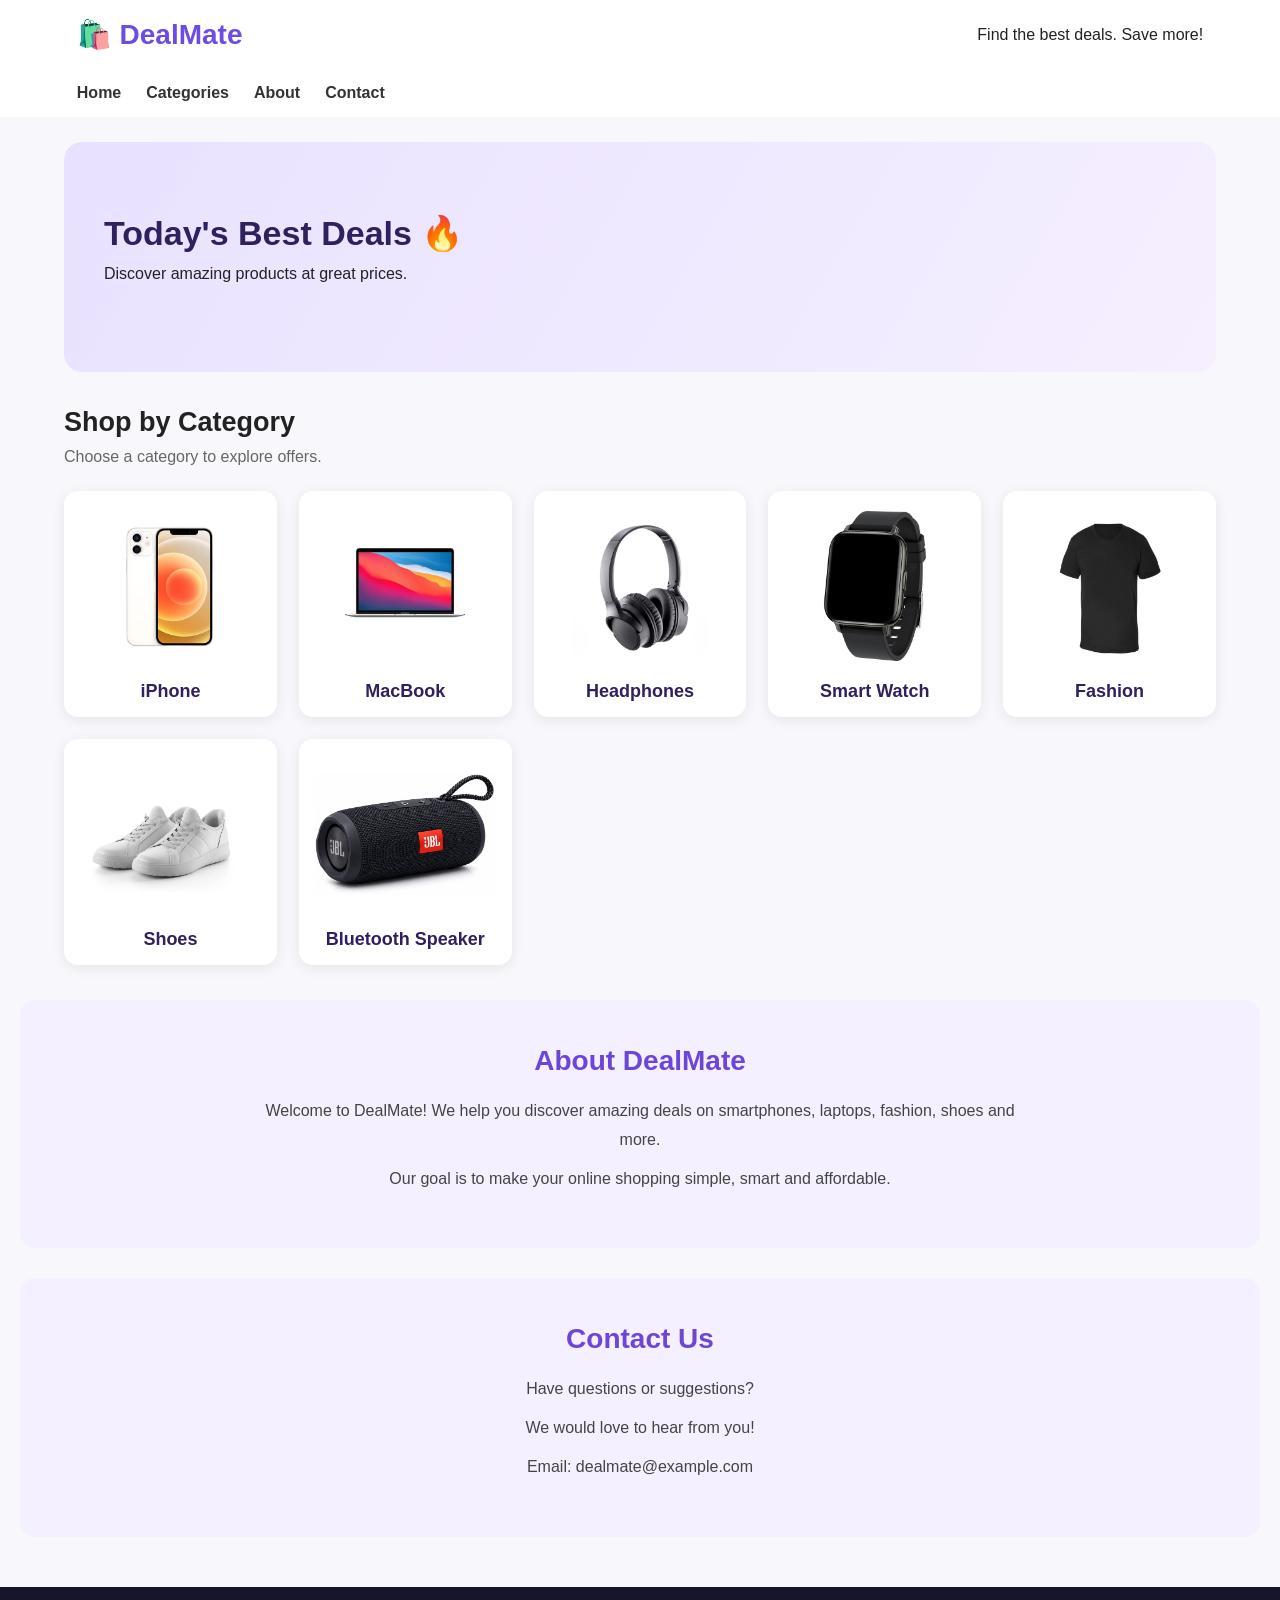
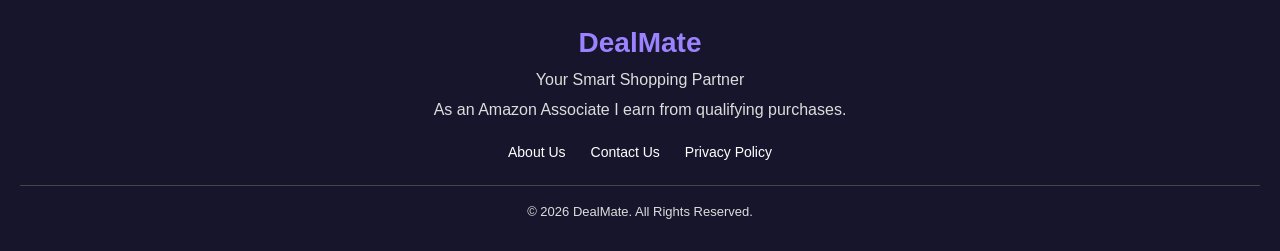
<file: index.html>
<!DOCTYPE html>
<html lang="en">
<head>
  <meta charset="UTF-8">
  <meta name="viewport" content="width=device-width, initial-scale=1.0">
  <title>DealMate - Best Shopping Deals</title>
  <link rel="stylesheet" href="style.css">
</head>
<body>

  <header>
    <h1>🛍️ DealMate</h1>
    <p>Find the best deals. Save more!</p>
  </header>

  <nav>
    <a href="#home">Home</a>
    <a href="#categories">Categories</a>
    <a href="#about">About</a>
    <a href="#contact">Contact</a>
  </nav>

  <main id="home">

    <section class="hero">
      <h2>Today's Best Deals 🔥</h2>
      <p>Discover amazing products at great prices.</p>
    </section>

    <section id="categories" class="category-section">
      <h2>Shop by Category</h2>
      <p>Choose a category to explore offers.</p>

      <div id="categoryList" class="category-grid">

        <button class="category-card" data-category="iPhone">
          <img src="images/iphone.jpg" alt="iPhone">
          <h3>iPhone</h3>
        </button>

        <button class="category-card" data-category="MacBook">
          <img src="images/macbook.jpg" alt="MacBook">
          <h3>MacBook</h3>
        </button>

        <button class="category-card" data-category="Headphones">
          <img src="images/headphones.jpg" alt="Headphones">
          <h3>Headphones</h3>
        </button>

        <button class="category-card" data-category="Smart Watch">
          <img src="images/watch.jpg" alt="Smart Watch">
          <h3>Smart Watch</h3>
        </button>

        <button class="category-card" data-category="Fashion">
          <img src="images/fashion.jpg" alt="Fashion">
          <h3>Fashion</h3>
        </button>

        <button class="category-card" data-category="Shoes">
          <img src="images/shoes.jpg" alt="Shoes">
          <h3>Shoes</h3>
        </button>

        <button class="category-card" data-category="Bluetooth Speaker">
          <img src="images/speaker.jpg" alt="Bluetooth Speaker">
          <h3>Bluetooth Speaker</h3>
        </button>

      </div>
    </section>

    <section id="categoryDeals" class="category-deals" hidden>
      <button id="backButton" class="back-button">← Back to Categories</button>
      <h2 id="categoryTitle">Category Offers</h2>
      <div class="filters">
        <input type="text" id="search" placeholder="Search products...">
      </div>
      <div id="products" class="products"></div>
    </section>

  </main>

  <section id="about" class="about">
    <h2>About DealMate</h2>
    <p>Welcome to DealMate! We help you discover amazing deals on smartphones, laptops, fashion, shoes and more.</p>
    <p>Our goal is to make your online shopping simple, smart and affordable.</p>
  </section>

  <section id="contact" class="contact">
    <h2>Contact Us</h2>
    <p>Have questions or suggestions?</p>
    <p>We would love to hear from you!</p>
    <p>Email: dealmate@example.com</p>
  </section>

  <footer class="footer">
    <h2>DealMate</h2>
    <p>Your Smart Shopping Partner</p>
    <p>As an Amazon Associate I earn from qualifying purchases.</p>

    <div class="footer-links">
      <a href="#about">About Us</a>
      <a href="#contact">Contact Us</a>
      <a href="privacy.html">Privacy Policy</a>
    </div>

    <p class="copyright">©️ 2026 DealMate. All Rights Reserved.</p>
  </footer>

  <script src="script.js"></script>
</body>
</html>
</file>
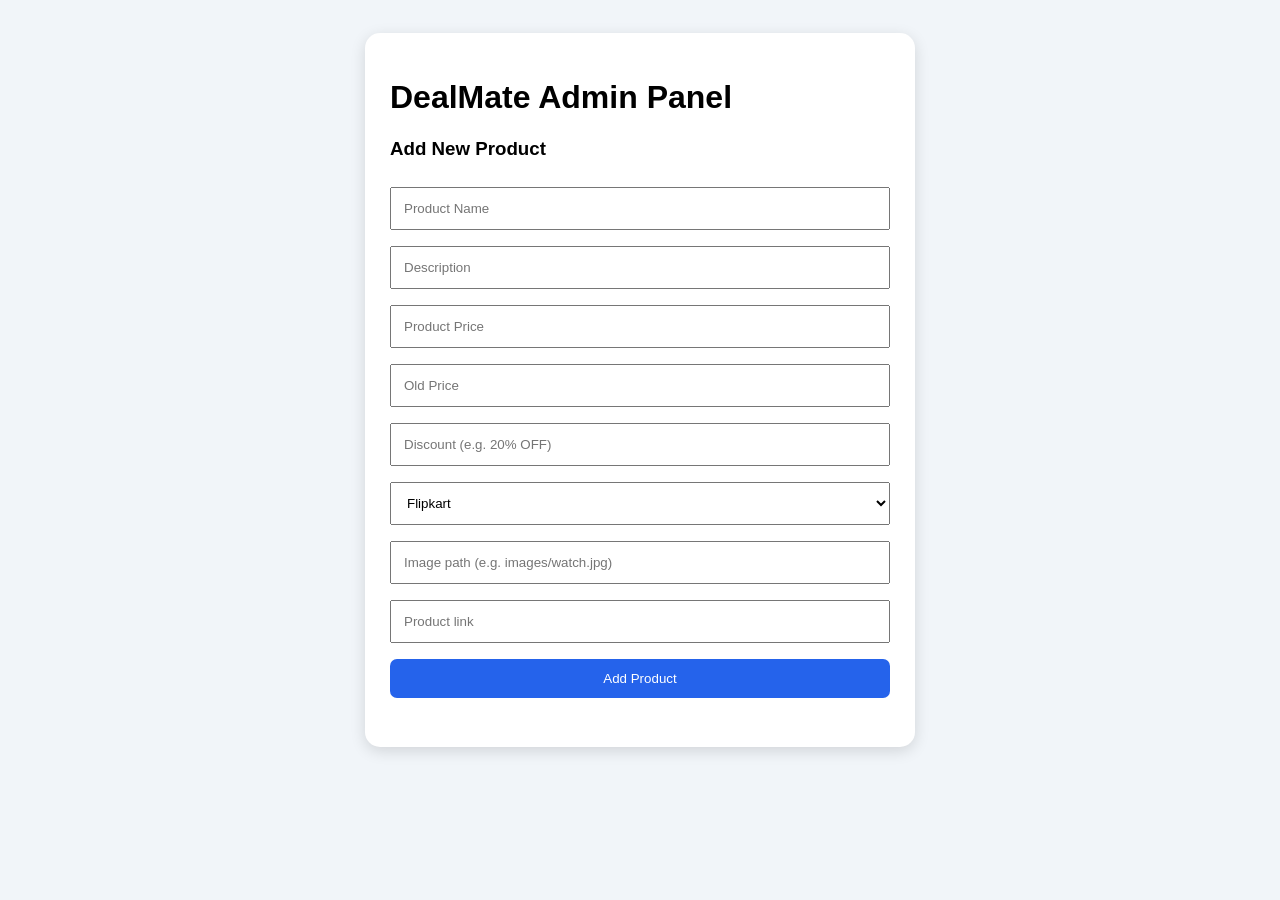
<file: admin.html>
<!DOCTYPE html>
<html lang="en">
<head>
  <meta charset="UTF-8">
  <meta name="viewport" content="width=device-width, initial-scale=1.0">
  <title>DealMate Admin</title>
  <style>
    body {
      font-family: Arial, sans-serif;
      background: #f1f5f9;
      padding: 25px;
    }
    .admin {
      max-width: 500px;
      margin: auto;
      background: white;
      padding: 25px;
      border-radius: 15px;
      box-shadow: 0 4px 15px #0002;
    }
    input, select, button {
      width: 100%;
      padding: 12px;
      margin: 8px 0;
      box-sizing: border-box;
    }
    button {
      background: #2563eb;
      color: white;
      border: none;
      border-radius: 7px;
      cursor: pointer;
    }
    #message {
      color: green;
      font-weight: bold;
    }
  </style>
</head>
<body>
  <div class="admin">
    <h1>DealMate Admin Panel</h1>
    <h3>Add New Product</h3>

    <input id="name" placeholder="Product Name">
    <input id="description" placeholder="Description">
    <input id="price" placeholder="Product Price">
    <input id="oldPrice" placeholder="Old Price">
    <input id="discount" placeholder="Discount (e.g. 20% OFF)">

    <select id="store">
      <option value="Flipkart">Flipkart</option>
      <option value="Amazon">Amazon</option>
      <option value="Meesho">Meesho</option>
    </select>

    <input id="image" placeholder="Image path (e.g. images/watch.jpg)">
    <input id="link" placeholder="Product link">

    <button onclick="addProduct()">Add Product</button>
    <p id="message"></p>
  </div>

  <script>
    function addProduct() {
      const product = {
        name: document.getElementById("name").value.trim(),
        description: document.getElementById("description").value.trim(),
        price: document.getElementById("price").value.trim(),
        oldPrice: document.getElementById("oldPrice").value.trim(),
        discount: document.getElementById("discount").value.trim(),
        store: document.getElementById("store").value,
        image: document.getElementById("image").value.trim(),
        link: document.getElementById("link").value.trim()
      };

      if (!product.name || !product.price || !product.link) {
        document.getElementById("message").textContent =
          "Please enter product name, price and link!";
        return;
      }

      const products = JSON.parse(
        localStorage.getItem("dealMateProducts") || "[]"
      );

      products.push(product);

      localStorage.setItem(
        "dealMateProducts",
        JSON.stringify(products)
      );

      document.getElementById("message").textContent =
        "Product saved successfully!";

      document.querySelectorAll("input").forEach(input => {
        input.value = "";
      });
    }
  </script>
</body>
</html>
</file>
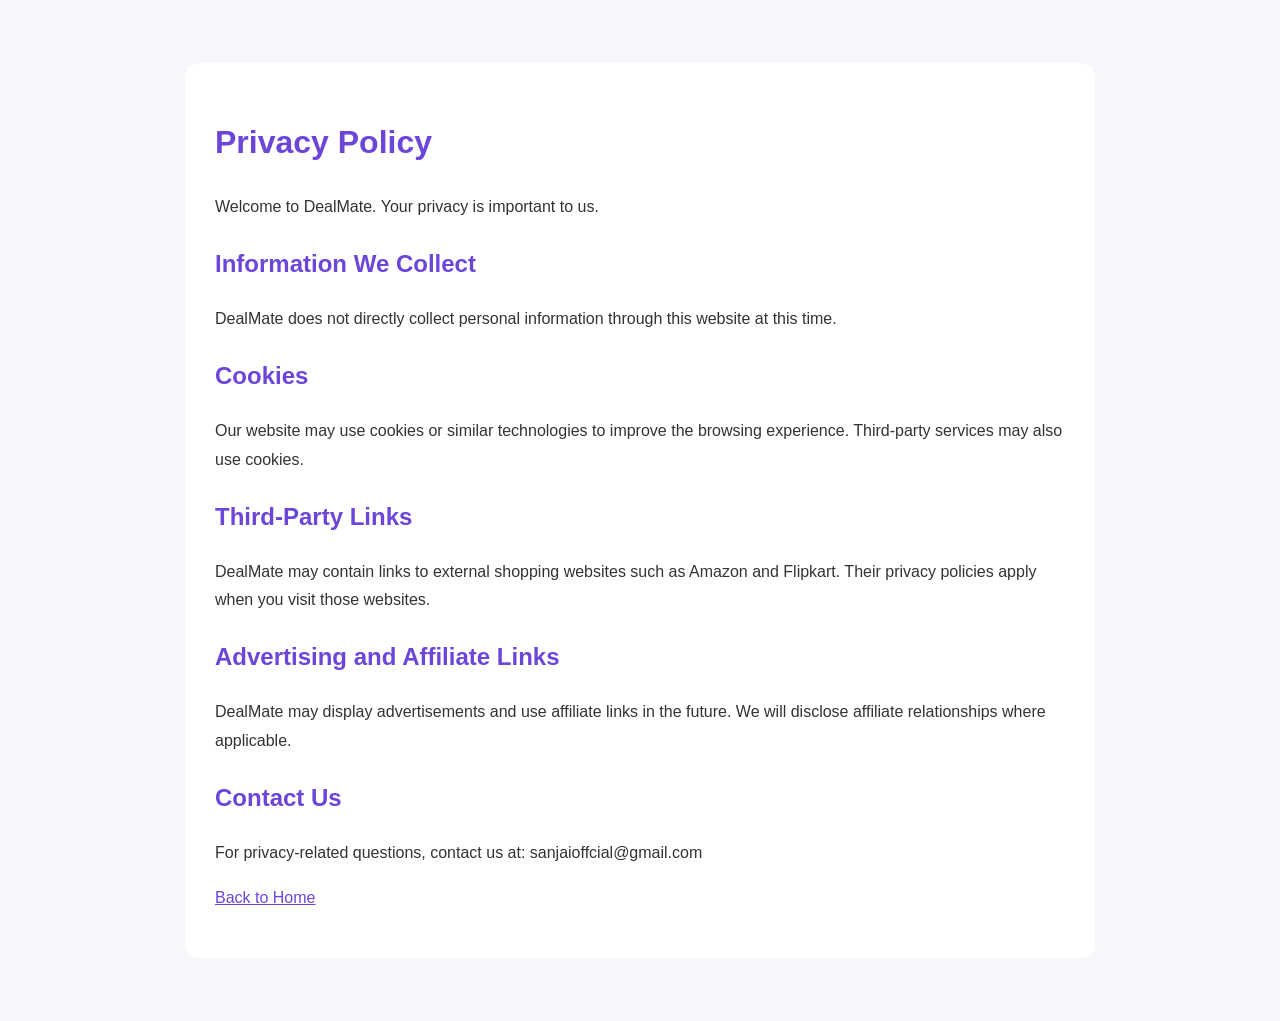
<file: privacy.html>
<!DOCTYPE html>
<html lang="en">
<head>
  <meta charset="UTF-8">
  <meta name="viewport" content="width=device-width, initial-scale=1.0">
  <title>Privacy Policy - DealMate</title>
  <style>
    body {
      font-family: Arial, sans-serif;
      background: #f8f7fc;
      color: #333;
      line-height: 1.8;
      padding: 25px;
    }
    .container {
      max-width: 850px;
      margin: 30px auto;
      background: white;
      padding: 30px;
      border-radius: 15px;
    }
    h1, h2 { color: #6c45d9; }
    a { color: #6c45d9; }
  </style>
</head>
<body>
  <div class="container">
    <h1>Privacy Policy</h1>
    <p>Welcome to DealMate. Your privacy is important to us.</p>

    <h2>Information We Collect</h2>
    <p>DealMate does not directly collect personal information through this website at this time.</p>

    <h2>Cookies</h2>
    <p>Our website may use cookies or similar technologies to improve the browsing experience. Third-party services may also use cookies.</p>

    <h2>Third-Party Links</h2>
    <p>DealMate may contain links to external shopping websites such as Amazon and Flipkart. Their privacy policies apply when you visit those websites.</p>

    <h2>Advertising and Affiliate Links</h2>
    <p>DealMate may display advertisements and use affiliate links in the future. We will disclose affiliate relationships where applicable.</p>

    <h2>Contact Us</h2>
    <p>For privacy-related questions, contact us at: sanjaioffcial@gmail.com</p>

    <p><a href="index.html">Back to Home</a></p>
  </div>
</body>
</html>
</file>
<file: style.css>
* {
  margin: 0;
  padding: 0;
  box-sizing: border-box;
}

body {
  font-family: Arial, sans-serif;
  background: #f8f8fc;
  color: #222;
}

/* Header */
header {
  width: 100%;
  padding: 18px 6%;
  background: white;
  display: flex;
  align-items: center;
  justify-content: space-between;
  box-shadow: 0 2px 10px rgba(0,0,0,0.06);
}

header h1 {
  color: #6c4ce4;
  font-size: 28px;
}

nav {
  display: flex;
  gap: 25px;
  padding: 15px 6%;
  background: white;
}

nav a {
  text-decoration: none;
  color: #333;
  font-weight: 600;
}

/* Hero */
.hero {
  margin: 25px auto;
  width: 90%;
  min-height: 230px;
  padding: 40px;
  border-radius: 18px;
  background: linear-gradient(120deg, #e9e2ff, #f5efff);
  display: flex;
  flex-direction: column;
  justify-content: center;
}

.hero h2 {
  font-size: 34px;
  color: #30205f;
  margin-bottom: 12px;
}

.hero p {
  font-size: 16px;
  margin-bottom: 18px;
}

/* Categories */
.category-section {
  width: 90%;
  margin: 35px auto;
}

.category-section > h2 {
  font-size: 27px;
  margin-bottom: 10px;
}

.category-section > p {
  color: #666;
  margin-bottom: 25px;
}

.category-grid {
  display: grid;
  grid-template-columns: repeat(auto-fit, minmax(190px, 1fr));
  gap: 22px;
}

.category-card {
  background: white;
  border: none;
  padding: 15px;
  border-radius: 14px;
  box-shadow: 0 3px 14px rgba(0,0,0,0.08);
  cursor: pointer;
  text-align: center;
  transition: transform 0.2s, box-shadow 0.2s;
}

.category-card:hover {
  transform: translateY(-5px);
  box-shadow: 0 6px 20px rgba(108,76,228,0.2);
}

.category-card img {
  width: 100%;
  height: 160px;
  object-fit: contain;
  margin-bottom: 12px;
}

.category-card h3 {
  color: #30205f;
  font-size: 18px;
}

/* Category Offers */
.category-deals {
  width: 90%;
  margin: 35px auto;
}

.category-deals[hidden],
.category-section[hidden] {
  display: none !important;
}

.category-deals h2 {
  font-size: 27px;
  margin: 20px 0;
}

.back-button {
  background: #704de5;
  color: white;
  border: none;
  padding: 12px 20px;
  border-radius: 8px;
  font-size: 15px;
  cursor: pointer;
}

.back-button:hover {
  background: #5634c5;
}

/* Search */
.filters {
  margin: 15px 0 25px;
}

input {
  padding: 12px;
  border: 1px solid #ddd;
  border-radius: 7px;
  width: 100%;
  max-width: 350px;
  font-size: 15px;
}

/* Products */
.products {
  display: grid;
  grid-template-columns: repeat(auto-fit, minmax(210px, 1fr));
  gap: 22px;
}

/* Product Card */
.product-card {
  background: white;
  padding: 15px;
  border-radius: 14px;
  box-shadow: 0 3px 14px rgba(0,0,0,0.08);
  text-align: center;
  overflow: hidden;
  transition: transform 0.2s;
}

.product-card:hover {
  transform: translateY(-4px);
}

.product-card img {
  width: 100%;
  height: 180px;
  object-fit: contain;
  display: block;
  margin-bottom: 12px;
}

.product-card h3 {
  font-size: 18px;
  margin: 10px 0;
}

.product-card p {
  font-size: 14px;
  margin: 8px 0;
  color: #666;
}

.price {
  margin: 12px 0;
}

.price strong {
  color: #159447;
  font-size: 19px;
  margin-right: 8px;
}

.price del {
  color: #999;
  font-size: 14px;
}

.discount {
  display: inline-block;
  background: #ffe5e5;
  color: #e53935;
  padding: 5px 10px;
  border-radius: 5px;
  font-size: 12px;
  font-weight: bold;
  margin: 8px 0;
}

.product-card a {
  display: block;
  background: #704de5;
  color: white;
  text-decoration: none;
  padding: 11px;
  border-radius: 7px;
  margin-top: 12px;
  font-weight: bold;
}

.product-card a:hover {
  background: #5634c5;
}

/* About and Contact */
.about,
.contact {
  background: #f4f0ff;
  text-align: center;
  padding: 45px 25px;
  margin: 30px 20px;
  border-radius: 15px;
}

.about h2,
.contact h2 {
  color: #6c45d9;
  font-size: 28px;
  margin-bottom: 20px;
}

.about p,
.contact p {
  color: #444;
  font-size: 16px;
  line-height: 1.8;
  max-width: 750px;
  margin: 10px auto;
}

/* Footer */
.footer {
  background: #17152b;
  color: white;
  text-align: center;
  padding: 40px 20px 20px;
  margin-top: 50px;
}

.footer h2 {
  color: #9b83ff;
  font-size: 28px;
  margin-bottom: 10px;
}

.footer p {
  color: #ddd;
  margin: 12px 0;
}

.footer-links {
  display: flex;
  justify-content: center;
  flex-wrap: wrap;
  gap: 25px;
  margin: 25px 0;
}

.footer-links a {
  color: white;
  text-decoration: none;
  font-size: 14px;
}

.footer-links a:hover {
  color: #9b83ff;
}

.footer .copyright {
  border-top: 1px solid #444;
  padding-top: 18px;
  font-size: 13px;
  margin-top: 25px;
}

/* Mobile Responsive */
@media (max-width: 600px) {
  header {
    padding: 15px;
    flex-wrap: wrap;
    gap: 12px;
  }

  header h1 {
    font-size: 24px;
  }

  nav {
    gap: 15px;
    padding: 12px 15px;
    flex-wrap: wrap;
  }

  nav a {
    font-size: 14px;
  }

  .hero {
    padding: 25px;
    min-height: 190px;
  }

  .hero h2 {
    font-size: 26px;
  }

  .category-section,
  .category-deals {
    width: 92%;
  }

  .category-grid {
    grid-template-columns: repeat(2, minmax(0, 1fr));
    gap: 12px;
  }

  .category-card {
    padding: 10px;
  }

  .category-card img {
    height: 120px;
  }

  .category-card h3 {
    font-size: 15px;
  }

  .products {
    grid-template-columns: repeat(2, minmax(0, 1fr));
    gap: 12px;
  }

  .product-card {
    padding: 10px;
  }

  .product-card img {
    height: 130px;
  }

  .product-card h3 {
    font-size: 15px;
  }

  .product-card p {
    font-size: 12px;
  }

  .price strong {
    font-size: 16px;
  }

  .about,
  .contact {
    margin: 15px 10px;
    padding: 30px 15px;
  }
}
</file>
